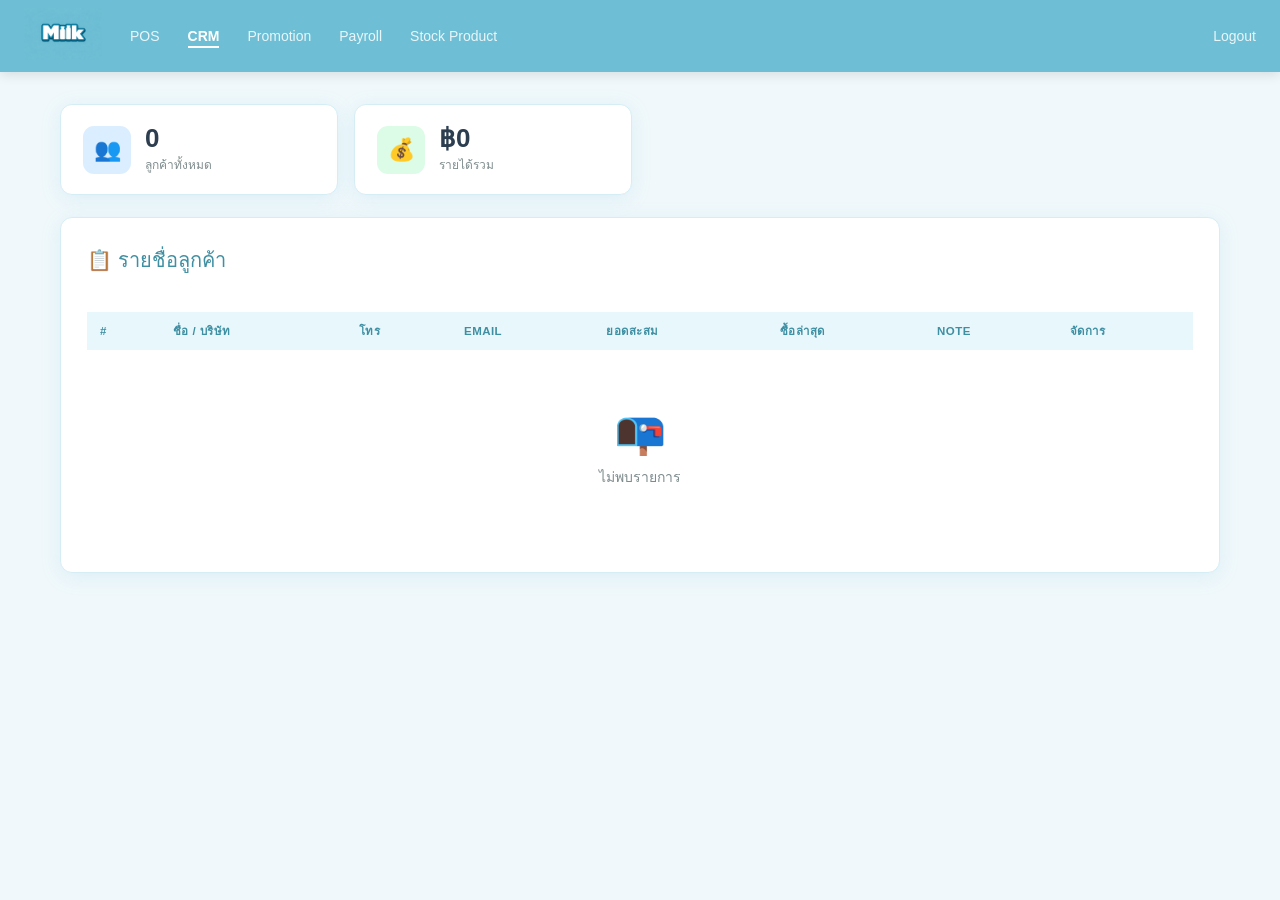
<file: CRM/index.html>
<!DOCTYPE html>
<html lang="en">
<head>
  <meta charset="UTF-8">
  <meta name="viewport" content="width=device-width, initial-scale=1.0">
  <title>CRM</title>
  <link rel="stylesheet" href="../CRM/index.css">
</head>
<body>

  <div class="header">
    <a href="/milkProject/milk/main.html" style="text-decoration:none">
      <img src="/images/milk.png" alt="" onerror="this.style.display='none'"></a>
    <a href="../pos/index.html" class="nav-link">POS</a>
    <a href="../CRM/index.html" class="nav-link active">CRM</a>
    <a href="../promotion/main.html" class="nav-link">Promotion</a>
    <a href="../payroll/index.html" class="nav-link">Payroll</a>
    <a href="../dashboard/index.html" class="nav-link">Stock Product</a>
    <a href="../main/main.html" class="nav-link nav-logout">Logout</a>
  </div>

  <div class="main">

    <!-- STATS -->
    <div class="stats-row">
      <div class="stat-card">
        <div class="stat-icon ic-blue">👥</div>
        <div>
          <div class="stat-val" id="st-all">0</div>
          <div class="stat-lbl">ลูกค้าทั้งหมด</div>
        </div>
      </div>
      <div class="stat-card">
        <div class="stat-icon ic-green">💰</div>
        <div>
          <div class="stat-val" id="st-revenue">฿0</div>
          <div class="stat-lbl">รายได้รวม</div>
        </div>
      </div>
    </div>

    <!-- CUSTOMER LIST -->
    <div class="card">
      <div class="card-header">
        <div class="card-title">📋 รายชื่อลูกค้า</div>
      </div>
      <div class="table-wrap">
        <table>
          <thead>
            <tr>
              <th>#</th>
              <th>ชื่อ / บริษัท</th>
              <th>โทร</th>
              <th>Email</th>
              <th>ยอดสะสม</th>
              <th>ซื้อล่าสุด</th>
              <th>Note</th>
              <th>จัดการ</th>
            </tr>
          </thead>
          <tbody id="custBody"></tbody>
        </table>
      </div>
    </div>

  </div>

  <!-- NOTE MODAL -->
  <div class="overlay" id="noteModal">
    <div class="modal modal-sm">
      <div class="modal-header">
        <div class="modal-title">📝 บันทึกติดตาม — <span id="note-custName"></span></div>
        <button class="modal-close" onclick="closeModal('noteModal')">✕</button>
      </div>
      <div class="field">
        <label>บันทึกใหม่</label>
        <textarea id="note-input" placeholder="เช่น โทรแจ้งโปรโมชัน, รับออร์เดอร์ใหม่..."></textarea>
      </div>
      <div class="btn-row">
        <button class="btn btn-primary btn-sm" onclick="saveNote()">➕ เพิ่มบันทึก</button>
      </div>
      <div class="note-list" id="note-list"></div>
    </div>
  </div>

  <!-- EDIT MODAL -->
  <div class="overlay" id="editModal">
    <div class="modal modal-sm">
      <div class="modal-header">
        <div class="modal-title">✏️ แก้ไขข้อมูลลูกค้า</div>
        <button class="modal-close" onclick="closeModal('editModal')">✕</button>
      </div>
      <div class="field">
        <label>ชื่อ / บริษัท</label>
        <input id="edit-name" type="text" placeholder="ชื่อลูกค้า">
      </div>
      <div class="field">
        <label>เบอร์โทร</label>
        <input id="edit-phone" type="text" placeholder="0XX-XXX-XXXX">
      </div>
      <div class="field">
        <label>Email</label>
        <input id="edit-email" type="email" placeholder="example@email.com">
      </div>
      <div class="field">
        <label>ที่อยู่</label>
        <textarea id="edit-address" placeholder="ที่อยู่ลูกค้า"></textarea>
      </div>
      <div class="btn-row">
        <button class="btn btn-primary btn-sm" onclick="saveEdit()">💾 บันทึก</button>
        <button class="btn btn-sm" onclick="closeModal('editModal')">ยกเลิก</button>
      </div>
    </div>
  </div>

  <!-- CONFIRM DELETE MODAL -->
  <div class="overlay" id="deleteModal">
    <div class="modal modal-sm" style="max-width:380px">
      <div class="modal-header">
        <div class="modal-title">🗑️ ยืนยันการลบ</div>
        <button class="modal-close" onclick="closeModal('deleteModal')">✕</button>
      </div>
      <p style="padding:8px 0 20px;color:var(--text-muted);font-size:14px">
        คุณต้องการลบ <strong id="delete-custName"></strong> ออกจากระบบ?<br>ข้อมูลจะหายถาวร
      </p>
      <div class="btn-row">
        <button class="btn btn-danger btn-sm" onclick="confirmDelete()">🗑️ ลบเลย</button>
        <button class="btn btn-sm" onclick="closeModal('deleteModal')">ยกเลิก</button>
      </div>
    </div>
  </div>

  <div id="toast"></div>
  <script src="index.js"></script>
</body>
</html>
</file>
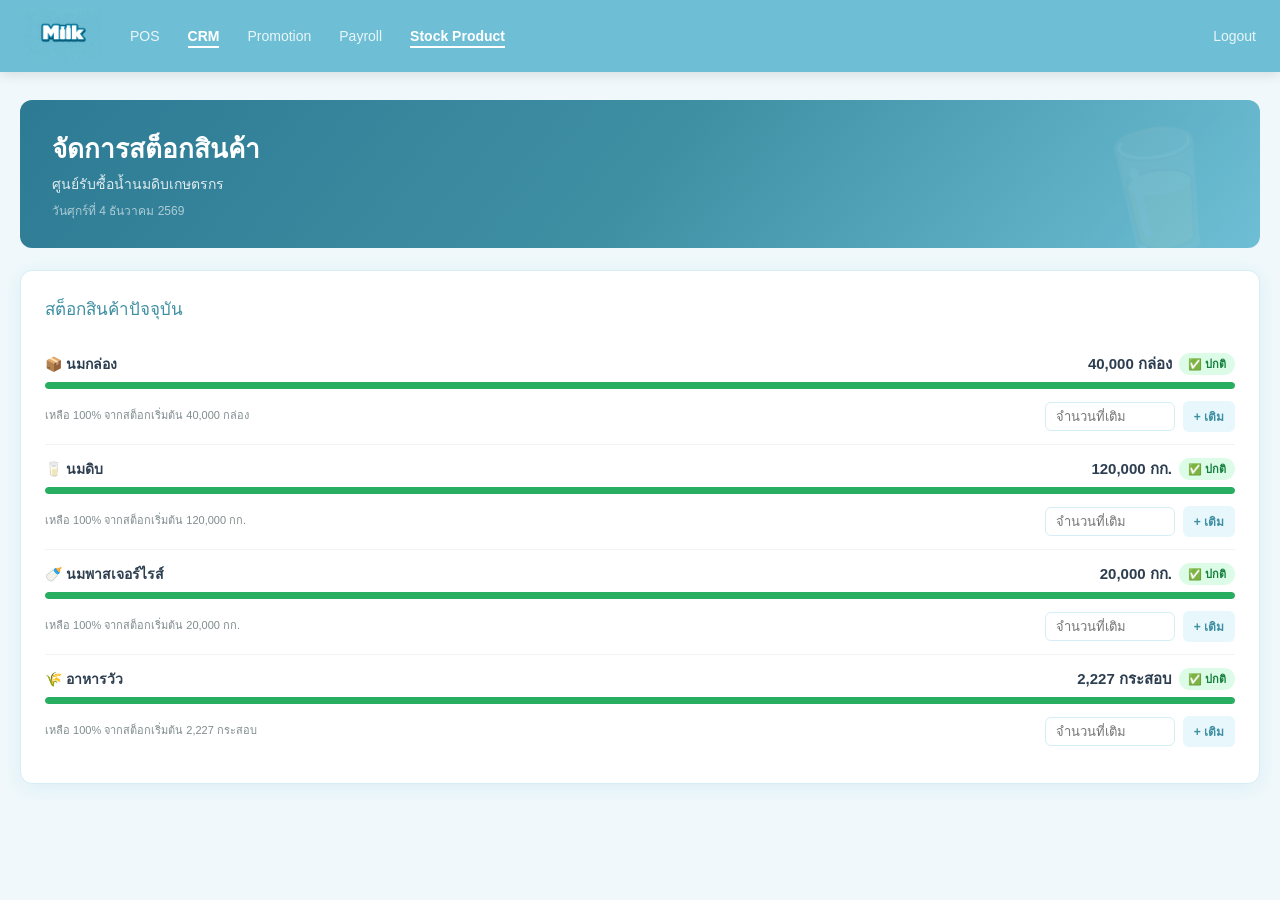
<file: dashboard/index.html>
<!DOCTYPE html>
<html lang="th">

<head>
  <meta charset="UTF-8">
  <meta name="viewport" content="width=device-width,initial-scale=1.0">
  <title>Dashboard — ศูนย์รับซื้อน้ำนมดิบ</title>
  <link rel="stylesheet" href="../dashboard/index.css">
</head>

<body>

  <div class="header">
    <a href="/milkProject/milk/main.html" style="text-decoration:none">
      <img src="/images/milk.png" alt="" onerror="this.style.display='none'"></a>
    <a href="../pos/index.html" class="nav-link">POS</a>
    <a href="../CRM/index.html" class="nav-link active">CRM</a>
    <a href="../promotion/main.html" class="nav-link">Promotion</a>
    <a href="../payroll/index.html" class="nav-link">Payroll</a>
    <a href="../dashboard/index.html" class="nav-link active">Stock Product</a>
    <a href="../main/main.html" class="nav-link nav-logout">Logout</a>
  </div>

  <div class="main">

    <div class="hero">
      <div>
        <h1>จัดการสต็อกสินค้า</h1>
        <p>ศูนย์รับซื้อน้ำนมดิบเกษตรกร</p>
        <div class="hero-date" id="heroDate"></div>
      </div>
    </div>

    <div class="card">
      <div class="card-title">สต็อกสินค้าปัจจุบัน</div>
      <div id="stockList"></div>
    </div>

  </div>

  <div id="toast"></div>
  <script src="index.js"></script>
</body>

</html>
</file>
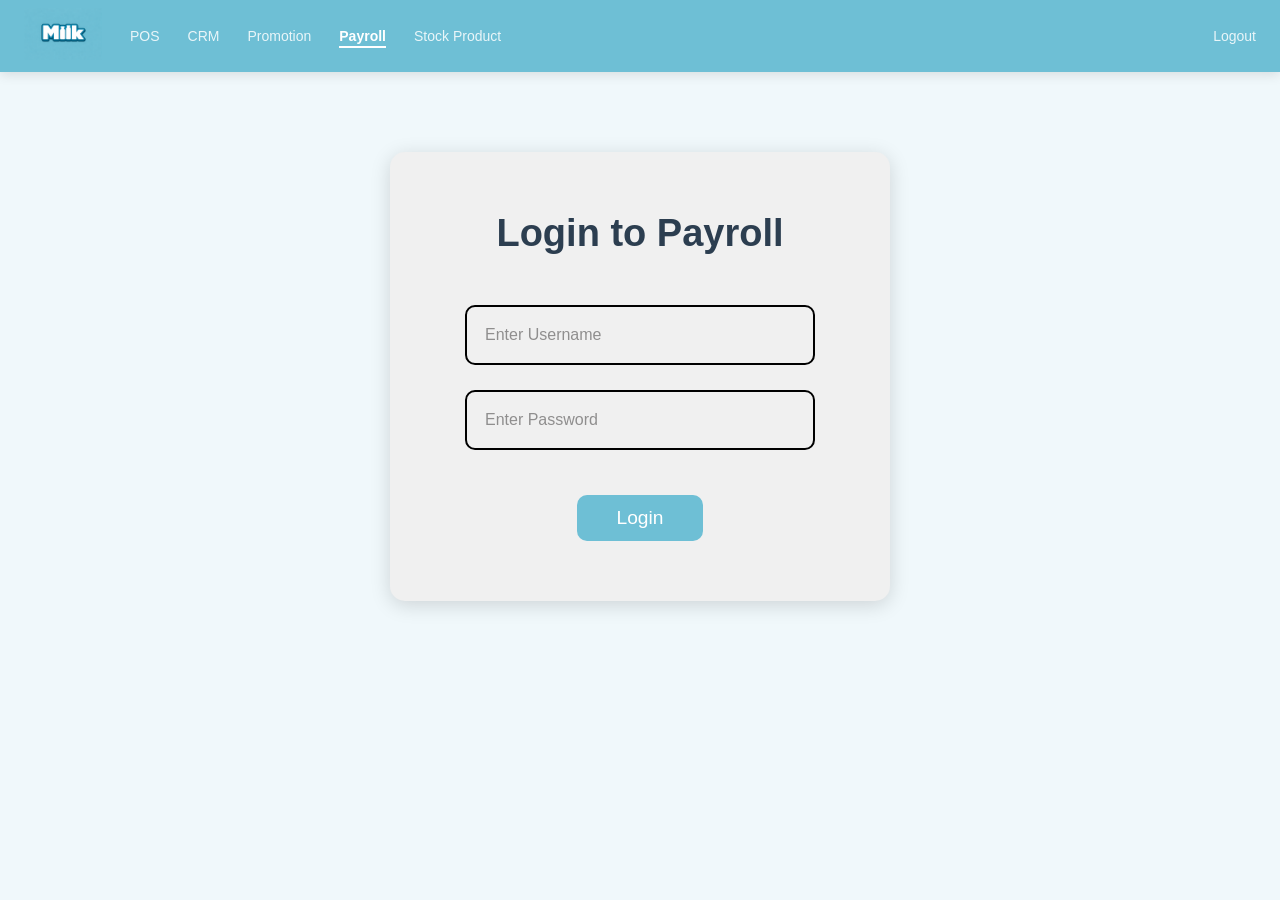
<file: payroll/index.html>
<!DOCTYPE html>
<html lang="en">

<head>
    <meta charset="UTF-8">
    <meta name="viewport" content="width=device-width, initial-scale=1.0">
    <title>Document</title>
    <link rel="stylesheet" href="../payroll/index.css">
</head>

<body>
    <div class="header">
        <a href="/milkProject/milk/main.html" style="text-decoration:none">
            <img src="/images/milk.png" alt="" onerror="this.style.display='none'"></a>
        <a href="../pos/index.html" class="nav-link">POS</a>
        <a href="../CRM/index.html" class="nav-link ">CRM</a>
        <a href="../promotion/main.html" class="nav-link">Promotion</a>
        <a href="../payroll/index.html" class="nav-link active">Payroll</a>
        <a href="../dashboard/index.html" class="nav-link">Stock Product</a>
        <a href="../main/main.html" class="nav-link nav-logout">Logout</a>
    </div>
    <div>
        <div class="content">
            <h3 class="payrollLog">Login to Payroll</h3>
            <div class="body">
                <div class="container">
                    <div class="enter">
                        <input id="inputUser" type="text" required>
                        <div class="labelline">Enter Username</div>
                    </div>
                </div>
                <div class="container1">
                    <div class="enter1">
                        <input id="inputPass" type="password" required>
                        <div class="labelline1">Enter Password</div>
                    </div>
                </div>
                <button id="login">Login</button>
            </div>
        </div>
    </div>


    <script src="index.js"></script>
</body>

</html>
</file>
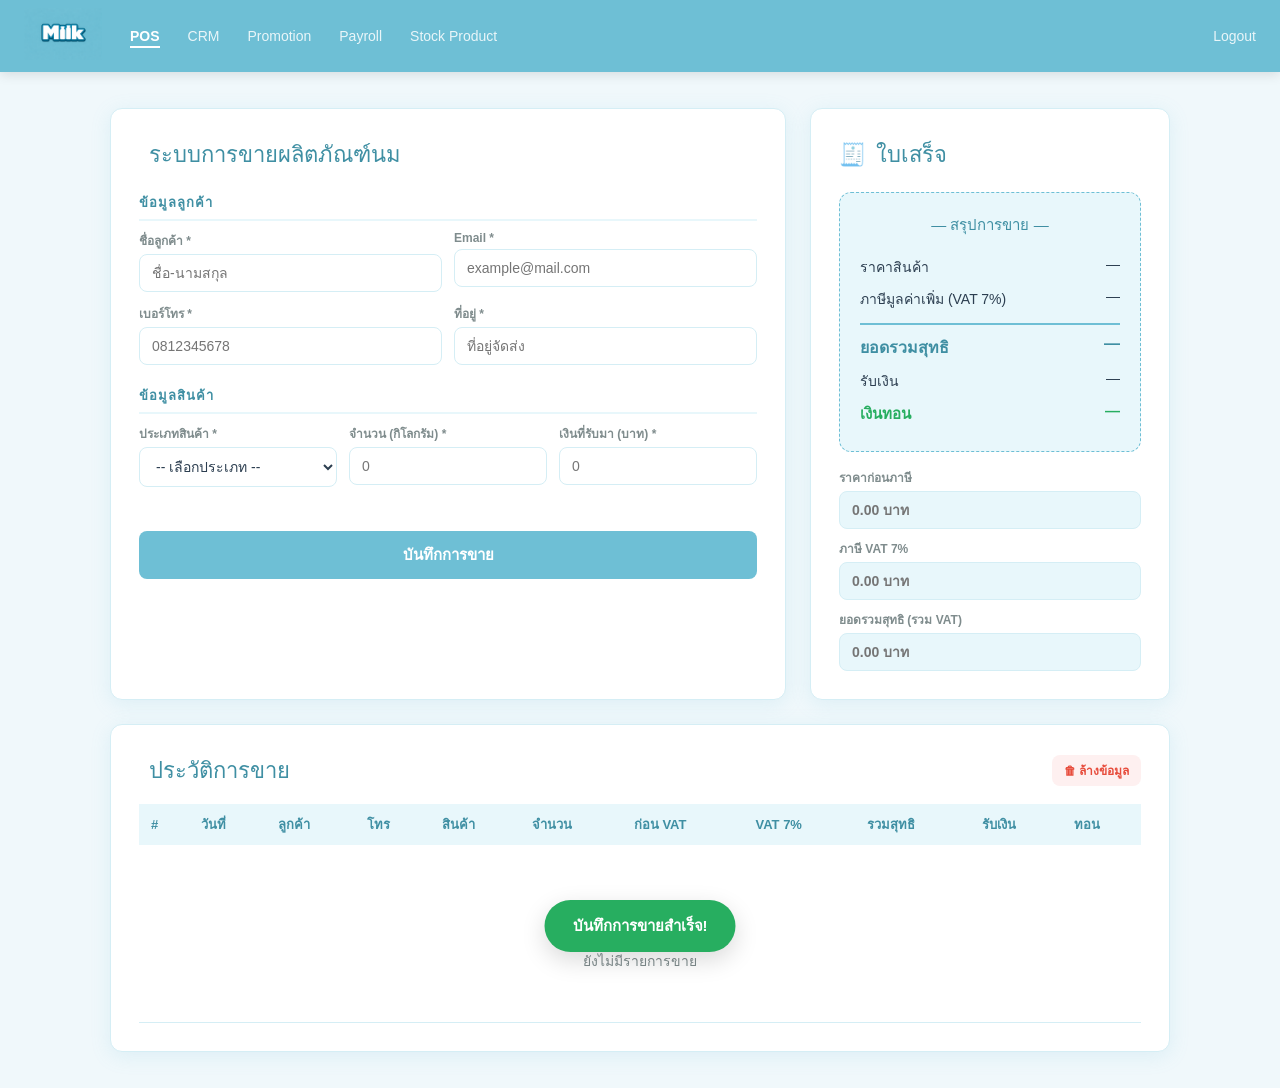
<file: pos/index.html>
<!DOCTYPE html>
<html lang="en">

<head>
    <meta charset="UTF-8">
    <meta name="viewport" content="width=device-width, initial-scale=1.0">
    <title>Document</title>
    <link rel="stylesheet" href="../pos/pos.css">
</head>

<body>

    <div class="header">
        <a href="/milkProject/milk/main.html" style="text-decoration:none">
            <img src="/images/milk.png" alt="" onerror="this.style.display='none'"></a>
        <a href="../pos/index.html" class="nav-link active">POS</a>
        <a href="../CRM/index.html" class="nav-link ">CRM</a>
        <a href="../promotion/main.html" class="nav-link">Promotion</a>
        <a href="../payroll/index.html" class="nav-link ">Payroll</a>
        <a href="../dashboard/index.html" class="nav-link">Stock Product</a>
        <a href="../main/main.html" class="nav-link nav-logout">Logout</a>
    </div>

    <!-- MAIN -->
    <div class="main">

        <!-- FORM CARD -->
        <div class="card">
            <div class="card-title"><span></span> ระบบการขายผลิตภัณฑ์นม</div>

            <div class="section-label">ข้อมูลลูกค้า</div>
            <div class="form-grid">
                <div class="field">
                    <label>ชื่อลูกค้า *</label>
                    <input type="text" id="customerName" placeholder="ชื่อ-นามสกุล">
                </div>
                <div class="field">
                    <label>Email *</label>
                    <input type="email" id="email" placeholder="example@mail.com">
                </div>
                <div class="field">
                    <label>เบอร์โทร *</label>
                    <input type="text" id="phone" placeholder="0812345678">
                </div>
                <div class="field">
                    <label>ที่อยู่ *</label>
                    <input type="text" id="address" placeholder="ที่อยู่จัดส่ง">
                </div>
            </div>

            <div class="section-label">ข้อมูลสินค้า</div>
            <div class="form-grid three">
                <div class="field">
                    <label>ประเภทสินค้า *</label>
                    <select id="product" onchange="updateUnit()">
                        <option value="">-- เลือกประเภท --</option>
                        <option value="25">นมดิบ (25 บาท/กก.)</option>
                        <option value="45">นมพาสเจอร์ไรส์ (45 บาท/กก.)</option>
                        <option value="15">นมกล่อง (15 บาท/กล่อง)</option>
                        <option value="350">อาหารวัว (350 บาท/กระสอบ)</option>
                    </select>
                    <div id="stock-hint" style="margin-top:6px;font-size:13px;min-height:18px"></div>
                </div>
                <div class="field">
                    <label id="qty-label">จำนวน (กิโลกรัม) *</label>
                    <input type="number" id="kg" placeholder="0" min="0.1" step="0.1">
                </div>
                <div class="field">
                    <label>เงินที่รับมา (บาท) *</label>
                    <input type="number" id="money" placeholder="0">
                </div>
            </div>

            <button class="btn btn-primary" onclick="checkout()">บันทึกการขาย</button>
        </div>

        <!-- RECEIPT PANEL -->
        <div class="card">
            <div class="card-title"><span>🧾</span> ใบเสร็จ</div>

            <div class="receipt" id="receiptBox">
                <div class="receipt-title">— สรุปการขาย —</div>
                <div class="receipt-row"><span>ราคาสินค้า</span><span id="r-subtotal">—</span></div>
                <div class="receipt-row"><span>ภาษีมูลค่าเพิ่ม (VAT 7%)</span><span id="r-vat">—</span></div>
                <div class="receipt-row total"><span>ยอดรวมสุทธิ</span><span id="r-total">—</span></div>
                <div class="receipt-row"><span>รับเงิน</span><span id="r-money">—</span></div>
                <div class="receipt-row change"><span>เงินทอน</span><span id="r-change">—</span></div>
            </div>

            <div style="margin-top:16px">
                <div class="field">
                    <label>ราคาก่อนภาษี</label>
                    <input type="text" id="subtotalPrice" class="readonly" readonly placeholder="0.00 บาท">
                </div>
                <div class="field" style="margin-top:10px">
                    <label>ภาษี VAT 7%</label>
                    <input type="text" id="vatPrice" class="readonly" readonly placeholder="0.00 บาท">
                </div>
                <div class="field" style="margin-top:10px">
                    <label>ยอดรวมสุทธิ (รวม VAT)</label>
                    <input type="text" id="totalPrice" class="readonly" readonly placeholder="0.00 บาท">
                </div>
            </div>
        </div>

        <!-- HISTORY -->
        <div class="card history-card">
            <div class="history-header">
                <div class="card-title" style="margin-bottom:0"><span></span> ประวัติการขาย</div>
                <button class="btn btn-danger" onclick="clearHistory()">🗑 ล้างข้อมูล</button>
            </div>
            <div class="table-wrap">
                <table id="historyTable">
                    <thead>
                        <tr>
                            <th>#</th>
                            <th>วันที่</th>
                            <th>ลูกค้า</th>
                            <th>โทร</th>
                            <th>สินค้า</th>
                            <th>จำนวน</th>
                            <th>ก่อน VAT</th>
                            <th>VAT 7%</th>
                            <th>รวมสุทธิ</th>
                            <th>รับเงิน</th>
                            <th>ทอน</th>
                        </tr>
                    </thead>
                    <tbody id="historyBody">
                        <tr>
                            <td colspan="11">
                                <div class="empty-state">
                                    <div class="icon">📭</div>ยังไม่มีรายการขาย
                                </div>
                            </td>
                        </tr>
                    </tbody>
                </table>
            </div>
        </div>

    </div>

    <div id="toast">บันทึกการขายสำเร็จ!</div>
    <script src="pos.js"></script>
</body>

</html>
</file>
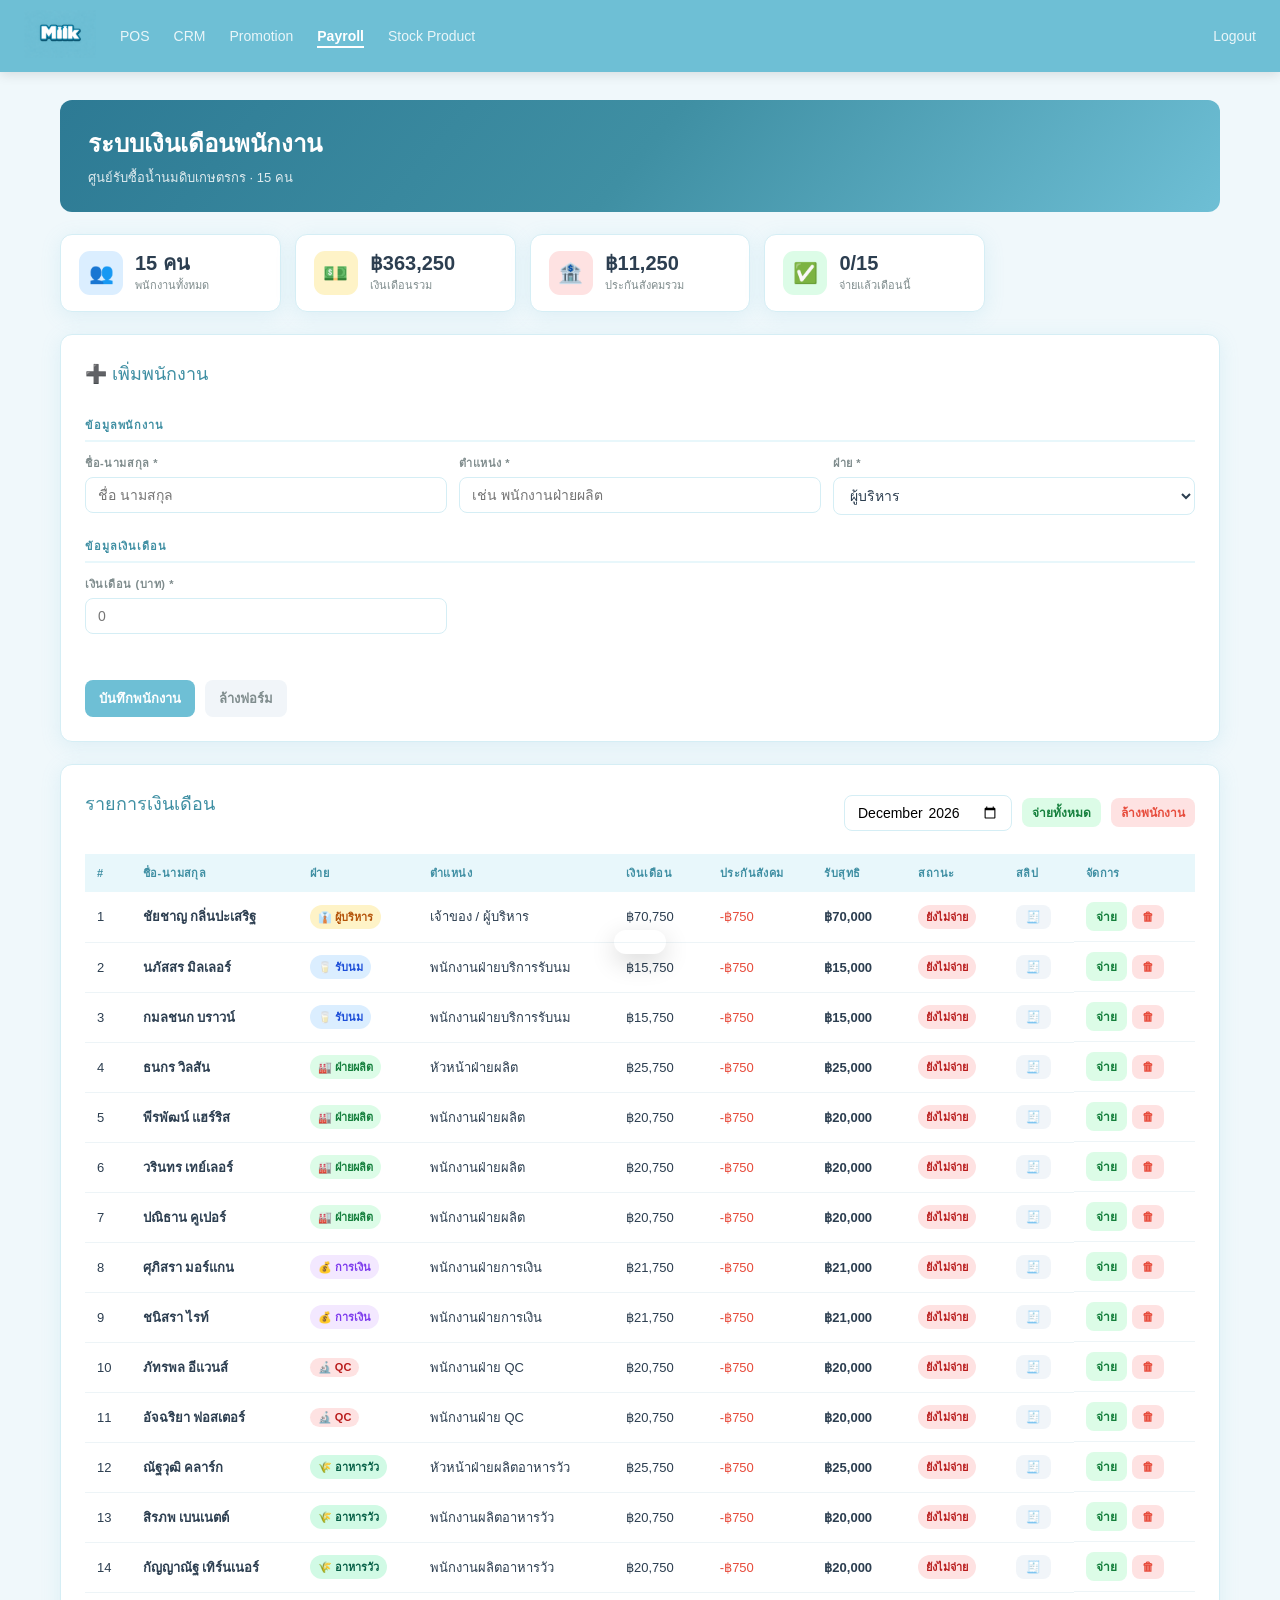
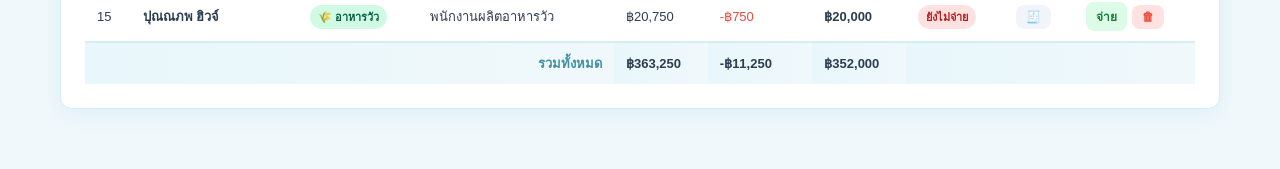
<file: payroll/payroll/payroll.html>
<!DOCTYPE html>
<html lang="en">

<head>
    <meta charset="UTF-8">
    <meta name="viewport" content="width=device-width, initial-scale=1.0">
    <title>Document</title>
    <link rel="stylesheet" href="../payroll/payroll.css">
</head>

<body>
      
<div class="header">
        <a href="/milkProject/milk/main.html" style="text-decoration:none">
            <img src="/images/milk.png" alt="" onerror="this.style.display='none'"></a>
        <a href="/pos/index.html" class="nav-link">POS</a>
        <a href="/CRM/index.html" class="nav-link ">CRM</a>
        <a href="/promotion/main.html" class="nav-link">Promotion</a>
        <a href="/payroll/index.html" class="nav-link active">Payroll</a>
        <a href="/dashboard/index.html" class="nav-link">Stock Product</a>
        <a href="/main/main.html" class="nav-link nav-logout">Logout</a>
    </div>

<div class="main">

  <div class="hero">
    <div>
      <h1>ระบบเงินเดือนพนักงาน</h1>
      <p>ศูนย์รับซื้อน้ำนมดิบเกษตรกร · 15 คน</p>
    </div>
  </div>

  <div class="stats-row">
    <div class="stat-card"><div class="stat-icon ic-blue">👥</div>
      <div><div class="stat-val" id="st-emp">0</div><div class="stat-lbl">พนักงานทั้งหมด</div></div></div>
    <div class="stat-card"><div class="stat-icon ic-yellow">💵</div>
      <div><div class="stat-val" id="st-total">฿0</div><div class="stat-lbl">เงินเดือนรวม</div></div></div>
    <div class="stat-card"><div class="stat-icon ic-red">🏦</div>
      <div><div class="stat-val" id="st-ssf">฿0</div><div class="stat-lbl">ประกันสังคมรวม</div></div></div>
    <div class="stat-card"><div class="stat-icon ic-green">✅</div>
      <div><div class="stat-val" id="st-paid">0/0</div><div class="stat-lbl">จ่ายแล้วเดือนนี้</div></div></div>
  </div>

  <!-- ADD FORM -->
  <div class="card">
    <div class="card-title">➕ เพิ่มพนักงาน</div>
    <div class="form-grid g3">
      <div class="section-divider">ข้อมูลพนักงาน</div>
      <div class="field"><label>ชื่อ-นามสกุล *</label><input id="f-name" placeholder="ชื่อ นามสกุล"></div>
      <div class="field"><label>ตำแหน่ง *</label><input id="f-pos" placeholder="เช่น พนักงานฝ่ายผลิต"></div>
      <div class="field"><label>ฝ่าย *</label>
        <select id="f-dept">
          <option value="mgmt">ผู้บริหาร</option>
          <option value="milk">ฝ่ายบริการรับนม</option>
          <option value="prod">ฝ่ายผลิต</option>
          <option value="acc">ฝ่ายบัญชี</option>
          <option value="qc">ฝ่าย QC</option>
          <option value="feed">ฝ่ายผลิตอาหารวัว</option>
        </select></div>
      <div class="section-divider">ข้อมูลเงินเดือน</div>
      <div class="field"><label>เงินเดือน (บาท) *</label><input type="number" id="f-salary" placeholder="0" min="0" oninput="calcNetPreview()"></div>
      <div id="net-preview" class="gall" style="font-size:13px;min-height:18px;padding:4px 0"></div>
    </div>
    <div class="btn-row">
      <button class="btn btn-primary" onclick="addEmployee()">บันทึกพนักงาน</button>
      <button class="btn btn-ghost" onclick="clearForm()">ล้างฟอร์ม</button>
    </div>
  </div>

  <!-- TABLE -->
  <div class="card">
    <div class="card-header">
      <div class="card-title">รายการเงินเดือน</div>
      <div class="month-bar">
        <input type="month" id="monthPicker" onchange="renderTable()">
        <button class="btn btn-success btn-sm" onclick="payAll()">จ่ายทั้งหมด</button>
        <button class="btn btn-danger btn-sm" onclick="clearAll()">ล้างพนักงาน</button>
      </div>
    </div>
    <div class="table-wrap">
      <table>
        <thead><tr>
          <th>#</th><th>ชื่อ-นามสกุล</th><th>ฝ่าย</th><th>ตำแหน่ง</th>
          <th>เงินเดือน</th>
          <th>ประกันสังคม</th>
          <th>รับสุทธิ</th><th>สถานะ</th><th>สลิป</th><th>จัดการ</th>
        </tr></thead>
        <tbody id="payBody"></tbody>
        <tfoot><tr>
          <td colspan="4" style="text-align:right;color:var(--primary-dark)">รวมทั้งหมด</td>
          <td id="f-salary-sum">—</td>
          <td id="f-ssf-sum">—</td>
          <td id="f-net-sum">—</td>
          <td colspan="3"></td>
        </tr></tfoot>
      </table>
    </div>
  </div>

</div>

<!-- SLIP MODAL -->
<div class="overlay" id="slipModal">
  <div class="modal">
    <div class="modal-header">
      <div class="modal-title">สลิปเงินเดือน</div>
      <button class="modal-close" onclick="closeModal()">✕</button>
    </div>
    <div id="slipContent"></div>
    <div class="btn-row">
      <button class="btn btn-primary" onclick="printSlip()">🖨️ พิมพ์สลิป</button>
      <button class="btn btn-ghost" onclick="closeModal()">ปิด</button>
    </div>
  </div>
</div>

<div id="toast"></div>

    <script src="payroll.js"></script>
</body>

</html>
</file>
<file: CRM/index.css>
:root {
  --primary: #6ebfd5;
  --primary-dark: #3f8fa3;
  --accent: #e8f7fb;
  --text: #2c3e50;
  --text-muted: #7f8c8d;
  --success: #27ae60;
  --warning: #f39c12;
  --danger: #e74c3c;
  --bg: #f0f8fb;
  --card: #ffffff;
  --border: #d5eef5;
  --shadow: 0 4px 20px rgba(110,191,213,0.15);
  --radius: 12px;
  --transition: 0.25s ease;
}

* { box-sizing: border-box; margin: 0; padding: 0; }
body { font-family: 'Sarabun', sans-serif; background: var(--bg); color: var(--text); min-height: 100vh; }

/* HEADER */
.header {
  position: sticky; top: 0; z-index: 100;
  background: var(--primary); height: 72px;
  display: flex; align-items: center; gap: 28px; padding: 0 24px;
  box-shadow: 0 2px 12px rgba(0,0,0,0.12);
}
.header img { height: 52px; }
.nav-link {
  font-size: 14px; color: rgba(255,255,255,0.85);
  text-decoration: none; position: relative; transition: color var(--transition);
}
.nav-link:hover, .nav-link.active { color: #fff; }
.nav-link::after {
  content:''; position:absolute; bottom:-4px; left:0;
  width:0; height:2px; background:#fff; transition:width var(--transition);
}
.nav-link:hover::after, .nav-link.active::after { width: 100%; }
.nav-link.active { font-weight: 700; }
.nav-logout { margin-left: auto; }

/* MAIN */
.main { max-width: 1200px; margin: 32px auto; padding: 0 20px; display: flex; flex-direction: column; gap: 22px; }

/* STATS */
.stats-row { display: grid; grid-template-columns: repeat(4,1fr); gap: 16px; }
.stat-card {
  background: var(--card); border-radius: var(--radius); padding: 20px 22px;
  border: 1px solid var(--border); box-shadow: var(--shadow);
  display: flex; align-items: center; gap: 14px;
  transition: transform var(--transition), box-shadow var(--transition);
}
.stat-card:hover { transform: translateY(-2px); box-shadow: 0 8px 24px rgba(110,191,213,0.22); }
.stat-icon { width: 48px; height: 48px; border-radius: 11px; display: flex; align-items: center; justify-content: center; font-size: 22px; flex-shrink: 0; }
.ic-blue   { background: #dbeeff; }
.ic-yellow { background: #fef3c7; }
.ic-green  { background: #dcfce7; }
.ic-red    { background: #fee2e2; }
.stat-val  { font-family: 'Kanit', sans-serif; font-size: 26px; font-weight: 700; line-height: 1; }
.stat-lbl  { font-size: 12px; color: var(--text-muted); margin-top: 4px; }

/* CARD */
.card {
  background: var(--card); border-radius: var(--radius);
  padding: 26px; box-shadow: var(--shadow); border: 1px solid var(--border);
}
.card-title {
  font-family: 'Kanit', sans-serif; font-size: 20px; color: var(--primary-dark);
  margin-bottom: 18px; display: flex; align-items: center; gap: 8px;
}
.card-header { display: flex; align-items: center; justify-content: space-between; margin-bottom: 18px; flex-wrap: wrap; gap: 10px; }

/* TOOLBAR */
.toolbar { display: flex; gap: 10px; align-items: center; flex-wrap: wrap; margin-bottom: 14px; }
.search-wrap { position: relative; flex: 1; min-width: 200px; }
.search-wrap .si { position: absolute; left: 11px; top: 50%; transform: translateY(-50%); font-size: 15px; pointer-events: none; }
.search-wrap input { padding-left: 34px; }
.filter-select {
  padding: 10px 12px; border: 1.5px solid var(--border); border-radius: 8px;
  font-size: 13px; font-family: 'Sarabun', sans-serif;
  background: #fff; cursor: pointer; outline: none; min-width: 140px;
  transition: border-color var(--transition);
}
.filter-select:focus { border-color: var(--primary); }

/* FORM GRID */
.form-grid { display: grid; gap: 12px; }
.g2  { grid-template-columns: 1fr 1fr; }
.g3  { grid-template-columns: 1fr 1fr 1fr; }
.gcol2 { grid-column: span 2; }
.gall  { grid-column: 1 / -1; }

.field { display: flex; flex-direction: column; gap: 5px; }
.field label { font-size: 11px; font-weight: 700; color: var(--text-muted); text-transform: uppercase; letter-spacing: 0.05em; }
.field input, .field select, .field textarea {
  width: 100%; padding: 10px 12px;
  border: 1.5px solid var(--border); border-radius: 8px;
  font-size: 14px; font-family: 'Sarabun', sans-serif;
  color: var(--text); background: #fff; outline: none;
  transition: border-color var(--transition), box-shadow var(--transition);
}
.field input:focus, .field select:focus, .field textarea:focus {
  border-color: var(--primary); box-shadow: 0 0 0 3px rgba(110,191,213,0.2);
}
.field textarea { resize: vertical; min-height: 76px; }
.section-divider {
  font-size: 11px; font-weight: 800; color: var(--primary-dark);
  text-transform: uppercase; letter-spacing: 0.08em;
  padding: 12px 0 7px; border-bottom: 2px solid var(--accent);
  margin-bottom: 2px; grid-column: 1 / -1;
}

/* BUTTONS */
.btn {
  display: inline-flex; align-items: center; justify-content: center; gap: 6px;
  padding: 10px 18px; border: none; border-radius: 8px;
  font-size: 14px; font-family: 'Sarabun', sans-serif; font-weight: 700;
  cursor: pointer; transition: all var(--transition); white-space: nowrap;
}
.btn-primary { background: var(--primary); color: #fff; }
.btn-primary:hover { background: var(--primary-dark); transform: translateY(-1px); box-shadow: 0 4px 12px rgba(63,143,163,0.3); }
.btn-warning { background: #fef3c7; color: #b45309; }
.btn-warning:hover { background: var(--warning); color: #fff; }
.btn-danger  { background: #fee2e2; color: var(--danger); }
.btn-danger:hover  { background: var(--danger); color: #fff; }
.btn-ghost   { background: #f1f5f9; color: var(--text-muted); }
.btn-ghost:hover   { background: #e2e8f0; color: var(--text); }
.btn-blue    { background: #eaf3ff; color: #1d4ed8; }
.btn-blue:hover    { background: #1d4ed8; color: #fff; }
.btn-sm { padding: 6px 12px; font-size: 12px; }
.btn-row { display: flex; gap: 10px; flex-wrap: wrap; margin-top: 16px; }

/* TABLE */
.table-wrap { overflow-x: auto; }
table { width: 100%; border-collapse: collapse; font-size: 13.5px; }
thead tr { background: var(--accent); }
th { padding: 10px 13px; text-align: left; font-weight: 700; color: var(--primary-dark); white-space: nowrap; font-size: 11.5px; text-transform: uppercase; letter-spacing: 0.04em; }
td { padding: 10px 13px; border-bottom: 1px solid #edf4f7; vertical-align: middle; }
tr:last-child td { border-bottom: none; }
tbody tr:hover td { background: #f7fbfd; }
.td-actions { display: flex; gap: 6px; }

/* BADGE */
.badge { display: inline-flex; align-items: center; padding: 3px 9px; border-radius: 20px; font-size: 11.5px; font-weight: 700; }
.badge-vip     { background: #fef3c7; color: #b45309; }
.badge-regular { background: #dcfce7; color: #15803d; }
.badge-new     { background: #dbeeff; color: #1d4ed8; }
.badge-risk    { background: #fee2e2; color: #b91c1c; }

/* MODAL */
.overlay {
  display: none; position: fixed; inset: 0;
  background: rgba(0,0,0,0.42); z-index: 900;
  align-items: center; justify-content: center; padding: 20px;
}
.overlay.open { display: flex; }
.modal {
  background: #fff; border-radius: 16px;
  width: 580px; max-width: 100%; max-height: 90vh; overflow-y: auto;
  padding: 30px; box-shadow: 0 20px 56px rgba(0,0,0,0.2);
  animation: pop .24s cubic-bezier(.34,1.56,.64,1);
}
.modal-sm { width: 430px; }
@keyframes pop { from { transform: scale(.9); opacity: 0; } to { transform: scale(1); opacity: 1; } }
.modal-header { display: flex; justify-content: space-between; align-items: center; margin-bottom: 20px; }
.modal-title  { font-family: 'Kanit', sans-serif; font-size: 17px; color: var(--primary-dark); }
.modal-close  { background: none; border: none; font-size: 22px; cursor: pointer; color: var(--text-muted); transition: color var(--transition); line-height: 1; }
.modal-close:hover { color: var(--danger); }

/* NOTES */
.note-list { display: flex; flex-direction: column; gap: 7px; max-height: 220px; overflow-y: auto; margin-top: 12px; }
.note-item { background: var(--accent); border-radius: 8px; padding: 9px 13px; font-size: 13px; border-left: 3px solid var(--primary); }
.note-date { font-size: 11px; color: var(--text-muted); margin-bottom: 3px; }

/* EMPTY */
.empty-state { text-align: center; padding: 48px 20px; color: var(--text-muted); }
.empty-state .ei { font-size: 42px; margin-bottom: 9px; }
.empty-state p { font-size: 14px; }

/* TOAST */
#toast {
  position: fixed; bottom: 26px; left: 50%;
  transform: translateX(-50%) translateY(80px);
  padding: 12px 26px; border-radius: 50px;
  font-size: 14px; font-weight: 700; color: #fff;
  box-shadow: 0 8px 26px rgba(0,0,0,0.16);
  transition: transform .33s cubic-bezier(.34,1.56,.64,1);
  z-index: 9999; pointer-events: none; white-space: nowrap;
}
#toast.show { transform: translateX(-50%) translateY(0); }
#toast.ok  { background: var(--success); }
#toast.err { background: var(--danger); }
#toast.inf { background: var(--primary); }

@media (max-width: 900px) { .stats-row { grid-template-columns: repeat(2,1fr); } .g3 { grid-template-columns: 1fr 1fr; } }
@media (max-width: 600px) { .stats-row, .g2, .g3 { grid-template-columns: 1fr; } .gcol2, .gall { grid-column: span 1; } }
</file>
<file: dashboard/index.css>
:root {
  --primary: #6ebfd5;
  --primary-dark: #3f8fa3;
  --accent: #e8f7fb;
  --text: #2c3e50;
  --text-muted: #7f8c8d;
  --success: #27ae60;
  --warning: #f39c12;
  --danger: #e74c3c;
  --bg: #f0f8fb;
  --card: #ffffff;
  --border: #d5eef5;
  --shadow: 0 4px 20px rgba(110,191,213,0.15);
  --radius: 12px;
  --transition: 0.25s ease;
}
* { box-sizing: border-box; margin: 0; padding: 0; }
body { font-family: 'Sarabun', sans-serif; background: var(--bg); color: var(--text); min-height: 100vh; }

/* HEADER */
.header {
  position: sticky; top: 0; z-index: 100;
  background: var(--primary); height: 72px;
  display: flex; align-items: center; gap: 28px; padding: 0 24px;
  box-shadow: 0 2px 12px rgba(0,0,0,0.12);
}
.header img { height: 52px; }
.nav-link { font-size: 14px; color: rgba(255,255,255,0.85); text-decoration: none; position: relative; transition: color var(--transition); }
.nav-link:hover, .nav-link.active { color: #fff; }
.nav-link::after { content:''; position:absolute; bottom:-4px; left:0; width:0; height:2px; background:#fff; transition:width var(--transition); }
.nav-link:hover::after, .nav-link.active::after { width: 100%; }
.nav-link.active { font-weight: 700; }
.nav-logout { margin-left: auto; }

/* MAIN */
.main { max-width: 1300px; margin: 0 auto; padding: 28px 20px 60px; display: flex; flex-direction: column; gap: 22px; }

/* HERO */
.hero {
  background: linear-gradient(130deg, #2d7a94 0%, #3f8fa3 50%, #6ebfd5 100%);
  border-radius: var(--radius); padding: 28px 32px;
  color: #fff; display: flex; align-items: center; justify-content: space-between;
  position: relative; overflow: hidden;
}
.hero::before { content:'🥛'; position:absolute; right:24px; bottom:-16px; font-size:120px; opacity:.1; transform:rotate(-8deg); }
.hero h1 { font-family:'Kanit',sans-serif; font-size:26px; font-weight:700; }
.hero p { font-size:14px; opacity:.85; margin-top:4px; }
.hero-date { font-size:12px; opacity:.6; margin-top:6px; }

/* STATS */
.stats-row { display: grid; grid-template-columns: repeat(4,1fr); gap: 16px; }
.stat-card {
  background: var(--card); border-radius: var(--radius); padding: 20px 22px;
  border: 1px solid var(--border); box-shadow: var(--shadow);
  display: flex; align-items: center; gap: 14px;
  transition: transform var(--transition), box-shadow var(--transition);
}
.stat-card:hover { transform: translateY(-2px); box-shadow: 0 8px 24px rgba(110,191,213,0.22); }
.stat-icon { width: 50px; height: 50px; border-radius: 12px; display: flex; align-items: center; justify-content: center; font-size: 24px; flex-shrink: 0; }
.ic-teal   { background: #d0f0ea; }
.ic-blue   { background: #dbeeff; }
.ic-yellow { background: #fef3c7; }
.ic-green  { background: #dcfce7; }
.ic-red    { background: #fee2e2; }
.ic-purple { background: #f3e8ff; }
.stat-val  { font-family: 'Kanit', sans-serif; font-size: 24px; font-weight: 700; line-height: 1; }
.stat-lbl  { font-size: 12px; color: var(--text-muted); margin-top: 4px; }
.stat-sub  { font-size: 11px; color: var(--success); margin-top: 3px; font-weight: 700; }

/* CARD */
.card { background: var(--card); border-radius: var(--radius); padding: 24px; box-shadow: var(--shadow); border: 1px solid var(--border); }
.card-title { font-family: 'Kanit', sans-serif; font-size: 17px; color: var(--primary-dark); margin-bottom: 18px; display: flex; align-items: center; gap: 8px; }
.card-header { display: flex; align-items: center; justify-content: space-between; margin-bottom: 18px; flex-wrap: wrap; gap: 10px; }

/* GRID LAYOUTS */
.grid-2 { display: grid; grid-template-columns: 1fr 1fr; gap: 20px; }
.grid-3 { display: grid; grid-template-columns: 1fr 1fr 1fr; gap: 20px; }
.grid-chart { display: grid; grid-template-columns: 2fr 1fr; gap: 20px; }

/* CHART */
.chart-wrap { position: relative; height: 260px; }

/* STOCK */
.stock-item { padding: 12px 0; border-bottom: 1px solid #f0f4f7; }
.stock-item:last-child { border-bottom: none; }
.stock-top { display: flex; justify-content: space-between; align-items: center; margin-bottom: 6px; }
.stock-name { font-weight: 700; font-size: 14px; display: flex; align-items: center; gap: 6px; }
.stock-qty  { font-family: 'Kanit', sans-serif; font-weight: 700; font-size: 15px; }
.stock-bar-bg { background: #e5e7eb; border-radius: 4px; height: 7px; overflow: hidden; }
.stock-bar-fill { height: 100%; border-radius: 4px; transition: width .6s ease; }
.bar-ok   { background: var(--success); }
.bar-warn { background: var(--warning); }
.bar-low  { background: var(--danger); }
.stock-meta { font-size: 11px; color: var(--text-muted); margin-top: 3px; }

/* PROFIT ROW */
.profit-row { display: flex; justify-content: space-between; align-items: center; padding: 10px 0; border-bottom: 1px solid #f0f4f7; font-size: 14px; }
.profit-row:last-child { border-bottom: none; }
.profit-row.total { font-weight: 800; font-size: 16px; border-top: 2px solid var(--border); padding-top: 14px; margin-top: 4px; }
.profit-row.total .pval { color: var(--success); }
.profit-row.negative .pval { color: var(--danger); }
.plbl { color: var(--text-muted); }
.pval { font-family: 'Kanit', sans-serif; font-weight: 700; }

/* RECENT SALES */
.sale-row { display: flex; align-items: center; gap: 12px; padding: 10px 0; border-bottom: 1px solid #f0f4f7; }
.sale-row:last-child { border-bottom: none; }
.sale-icon { width: 36px; height: 36px; border-radius: 50%; background: var(--accent); display: flex; align-items: center; justify-content: center; font-size: 16px; flex-shrink: 0; }
.sale-info { flex: 1; min-width: 0; }
.sale-name { font-weight: 700; font-size: 13.5px; white-space: nowrap; overflow: hidden; text-overflow: ellipsis; }
.sale-meta { font-size: 11px; color: var(--text-muted); margin-top: 1px; }
.sale-amt  { font-family: 'Kanit', sans-serif; font-weight: 700; font-size: 14px; color: var(--primary-dark); white-space: nowrap; }

/* CUSTOMER SEGMENT */
.seg-row { display: flex; align-items: center; gap: 10px; padding: 9px 0; border-bottom: 1px solid #f0f4f7; }
.seg-row:last-child { border-bottom: none; }
.seg-dot { width: 10px; height: 10px; border-radius: 50%; flex-shrink: 0; }
.seg-lbl { flex: 1; font-size: 14px; }
.seg-cnt { font-family: 'Kanit', sans-serif; font-weight: 700; }
.seg-bar-wrap { width: 80px; background: #f0f4f7; border-radius: 4px; height: 6px; overflow: hidden; }
.seg-bar { height: 100%; border-radius: 4px; }

/* BADGE */
.badge { display: inline-flex; align-items: center; padding: 2px 9px; border-radius: 20px; font-size: 11px; font-weight: 700; }
.badge-ok   { background: #dcfce7; color: #15803d; }
.badge-warn { background: #fef3c7; color: #b45309; }
.badge-low  { background: #fee2e2; color: #b91c1c; }

/* PERIOD TABS */
.period-tabs { display: flex; gap: 4px; }
.ptab { padding: 5px 13px; border-radius: 20px; font-size: 12px; font-weight: 700; cursor: pointer; border: 1.5px solid var(--border); background: #fff; color: var(--text-muted); transition: all var(--transition); }
.ptab.on { background: var(--primary); color: #fff; border-color: var(--primary); }

/* EMPTY */
.empty { text-align: center; padding: 36px 20px; color: var(--text-muted); font-size: 13px; }
.empty .ei { font-size: 36px; margin-bottom: 8px; }

/* STOCK INPUT */
.stock-input-row { display: flex; align-items: center; gap: 8px; margin-top: 6px; }
.stock-input-row input { flex: 1; padding: 6px 10px; border: 1.5px solid var(--border); border-radius: 6px; font-size: 13px; font-family: 'Sarabun', sans-serif; outline: none; }
.stock-input-row input:focus { border-color: var(--primary); }
.stock-input-row button { padding: 6px 11px; border: none; border-radius: 6px; font-size: 12px; font-weight: 700; cursor: pointer; font-family: 'Sarabun', sans-serif; }
.btn-add { background: var(--accent); color: var(--primary-dark); }
.btn-add:hover { background: var(--primary); color: #fff; }

@media (max-width: 1024px) { .grid-chart { grid-template-columns: 1fr; } .grid-3 { grid-template-columns: 1fr 1fr; } }
@media (max-width: 768px)  { .stats-row { grid-template-columns: repeat(2,1fr); } .grid-2,.grid-3,.grid-chart { grid-template-columns: 1fr; } }
</file>
<file: payroll/index.css>
@import url('https://fonts.googleapis.com/css?family=Roboto:700');
        :root {
            --primary: #6ebfd5;
            --primary-dark: #3f8fa3;
            --accent: #e8f7fb;
            --text: #2c3e50;
            --text-muted: #7f8c8d;
            --success: #27ae60;
            --danger: #e74c3c;
            --bg: #f0f8fb;
            --card: #ffffff;
            --border: #d5eef5;
            --shadow: 0 4px 20px rgba(110,191,213,0.15);
            --radius: 12px;
            --transition: 0.25s ease;
        }

        * { box-sizing: border-box; margin: 0; padding: 0; }

        body {
            font-family: 'Sarabun', sans-serif;
            background: var(--bg);
            color: var(--text);
            min-height: 100vh;
        }

        /* ─── HEADER ─── */
        .header {
            position: sticky;
            top: 0;
            z-index: 100;
            background: var(--primary);
            height: 72px;
            display: flex;
            align-items: center;
            gap: 28px;
            padding: 0 24px;
            box-shadow: 0 2px 12px rgba(0,0,0,0.12);
        }

        .header img { height: 52px; }

        .nav-link {
            font-size: 14px;
            color: rgba(255,255,255,0.85);
            text-decoration: none;
            position: relative;
            transition: color var(--transition);
        }
        .nav-link:hover, .nav-link.active { color: #fff; }
        .nav-link::after {
            content: '';
            position: absolute;
            bottom: -4px; left: 0;
            width: 0; height: 2px;
            background: #fff;
            transition: width var(--transition);
        }
        .nav-link:hover::after, .nav-link.active::after { width: 100%; }
        .nav-link.active { font-weight: 700; }

        .nav-logout { margin-left: auto; }

.model {
    font-size: 16px;
    transition: all var(--transition-speed);
    position: relative;
    cursor: pointer;
    color: var(--text-color);
}

.model:hover {
    color: white;
}

.model::after {
    content: '';
    position: absolute;
    width: 0;
    height: 2px;
    bottom: -5px;
    left: 0;
    background-color: white;
    transition: width 0.3s ease-in-out;
}

.model:hover::after {
    width: 100%;
}

.office {
    font-size: 16px;
    transition: all var(--transition-speed);
    position: relative;
    cursor: pointer;
    color: var(--text-color);
}

.office:hover {
    color: white;
}

.office::after {
    content: '';
    position: absolute;
    width: 0;
    height: 2px;
    bottom: -5px;
    left: 0;
    background-color: white;
    transition: width 0.3s ease-in-out;
}

.office:hover::after {
    width: 100%;
}

.stucture {
    font-size: 16px;
    transition: all var(--transition-speed);
    position: relative;
    cursor: pointer;
    color: var(--text-color);
}

.stucture:hover {
    color: white;
}

.stucture::after {
    content: '';
    position: absolute;
    width: 0;
    height: 2px;
    bottom: -5px;
    left: 0;
    background-color: white;
    transition: width 0.3s ease-in-out;
}

.stucture:hover::after {
    width: 100%;
}

.pos {
    font-size: 16px;
    transition: all var(--transition-speed);
    position: relative;
    cursor: pointer;
    color: var(--text-color);
}

.pos:hover {
    color: white;
}

.pos::after {
    content: '';
    position: absolute;
    width: 0;
    height: 2px;
    bottom: -5px;
    left: 0;
    background-color: white;
    transition: width 0.3s ease-in-out;
}

.pos:hover::after {
    width: 100%;
}


.crm {
    font-size: 16px;
    transition: all var(--transition-speed);
    position: relative;
    cursor: pointer;
    color: var(--text-color);
}

.crm:hover {
    color: white;
}


.crm::after {
    content: '';
    position: absolute;
    width: 0;
    height: 2px;
    bottom: -5px;
    left: 0;
    background-color: white;
    transition: width 0.3s ease-in-out;
}

.crm:hover::after {
    width: 100%;
}

.promotion {
    font-size: 16px;
    transition: all var(--transition-speed);
    position: relative;
    cursor: pointer;
    color: var(--text-color);
}

.promotion:hover {
    color: white;
}


.promotion::after {
    content: '';
    position: absolute;
    width: 0;
    height: 2px;
    bottom: -5px;
    left: 0;
    background-color: white;
    transition: width 0.3s ease-in-out;
}

.promotion:hover::after {
    width: 100%;
}

.payroll {
    font-size: 18px;
    transition: all var(--transition-speed);
    position: relative;
    cursor: pointer;
    color: white;
}

.payroll:hover {
    color: white;
}


.payroll::after {
    content: '';
    position: absolute;
    width: 0;
    height: 2px;
    bottom: -5px;
    left: 0;
    background-color: white;
    transition: width 0.3s ease-in-out;
}

.payroll:hover::after {
    width: 100%;
}

.logout {
    font-size: 16px;
    transition: all var(--transition-speed);
    position: relative;
    cursor: pointer;
    margin-left: 500px;
    padding-right: 20px;
    color: var(--text-color);
}

.logout:hover {
    color: white;
}

.logout::after {
    content: '';
    position: absolute;
    width: 0;
    height: 2px;
    bottom: -5px;
    left: 0;
    background-color: white;
    transition: width 0.3s ease-in-out;
}

.logout:hover::after {
    width: 100%;
}

.body {
    width: 100%;
    display: flex;
    flex-direction: column;
    gap: 25px;
    align-items: center;
}

.container {
    width: 350px;
}

.enter {
    position: relative;
    height: 60px;
}



.labelline {
    position: absolute;
    top: 50%;
    left: 15px;
    transform: translateY(-50%);
    font-size: 16px;
    color: rgb(143, 142, 142);
    background-color: #f0f0f0;
    padding: 0 5px;
    transition: 0.2s ease;
}

input:focus,
input:valid {
    color: black;
    border: 2px solid #6ebfd5;
}

input:focus+.labelline,
input:valid+.labelline {
    color: black;
    top: 0;
    font-size: 13px;
}

.container1 {
    width: 350px;
}

.enter1 {
    position: relative;
    height: 60px;
}

input {
    width: 100%;
    height: 60px;
    outline: none;
    font-size: 18px;
    padding: 0 20px;
    border-radius: 10px;
    border: 2px solid black;
    background: transparent;
    transition: 0.2s ease;
}

.labelline1 {
    position: absolute;
    top: 50%;
    left: 15px;
    transform: translateY(-50%);
    font-size: 16px;
    color: rgb(143, 142, 142);
    background-color: #f0f0f0;
    padding: 0 5px;
    transition: 0.2s ease;
}

input:focus,
input:valid {
    color: black;
    border: 2px solid #6ebfd5;
}

input:focus+.labelline1,
input:valid+.labelline1 {
    color: black;
    top: 0;
    font-size: 13px;

}

#login {
    padding: 12px 40px;
    font-size: 1.2em;
    border: none;
    border-radius: 10px;
    background-color: #6ebfd5;
    color: white;
    cursor: pointer;
    transition: 0.3s ease;
    margin-top: 20px;
}

#login:hover {
    background-color: #5da5c1;
    transform: scale(1.05);
    box-shadow: var(--shadow-dark)
}

.content {

     width: 500px;
    padding: 60px 50px;
    margin: 80px auto;
    background-color: #f0f0f0;
    border-radius: 15px;
    box-shadow: 0 4px 20px rgba(0, 0, 0, 0.15);
    display: flex;
    flex-direction: column;
    align-items: center;
}

.payrollLog {
    text-align: center;
    font-size: 38px;
    margin-bottom: 50px;
}
</file>
<file: pos/pos.css>
@import url('https://fonts.googleapis.com/css?family=Roboto:700');
       :root {
            --primary: #6ebfd5;
            --primary-dark: #3f8fa3;
            --accent: #e8f7fb;
            --text: #2c3e50;
            --text-muted: #7f8c8d;
            --success: #27ae60;
            --danger: #e74c3c;
            --bg: #f0f8fb;
            --card: #ffffff;
            --border: #d5eef5;
            --shadow: 0 4px 20px rgba(110,191,213,0.15);
            --radius: 12px;
            --transition: 0.25s ease;
        }

        * { box-sizing: border-box; margin: 0; padding: 0; }

        body {
            font-family: 'Sarabun', sans-serif;
            background: var(--bg);
            color: var(--text);
            min-height: 100vh;
        }

        /* ─── HEADER ─── */
        .header {
            position: sticky;
            top: 0;
            z-index: 100;
            background: var(--primary);
            height: 72px;
            display: flex;
            align-items: center;
            gap: 28px;
            padding: 0 24px;
            box-shadow: 0 2px 12px rgba(0,0,0,0.12);
        }

        .header img { height: 52px; }

        .nav-link {
            font-size: 14px;
            color: rgba(255,255,255,0.85);
            text-decoration: none;
            position: relative;
            transition: color var(--transition);
        }
        .nav-link:hover, .nav-link.active { color: #fff; }
        .nav-link::after {
            content: '';
            position: absolute;
            bottom: -4px; left: 0;
            width: 0; height: 2px;
            background: #fff;
            transition: width var(--transition);
        }
        .nav-link:hover::after, .nav-link.active::after { width: 100%; }
        .nav-link.active { font-weight: 700; }

        .nav-logout { margin-left: auto; }

        /* ─── MAIN ─── */
        .main {
            max-width: 1100px;
            margin: 36px auto;
            padding: 0 20px;
            display: grid;
            grid-template-columns: 1fr 360px;
            gap: 24px;
        }

        /* ─── CARD ─── */
        .card {
            background: var(--card);
            border-radius: var(--radius);
            padding: 28px;
            box-shadow: var(--shadow);
            border: 1px solid var(--border);
        }

        .card-title {
            font-family: 'Kanit', sans-serif;
            font-size: 22px;
            color: var(--primary-dark);
            margin-bottom: 20px;
            display: flex;
            align-items: center;
            gap: 10px;
        }
        .card-title span { font-size: 22px; }

        /* ─── SECTION ─── */
        .section-label {
            font-size: 13px;
            font-weight: 700;
            color: var(--primary-dark);
            text-transform: uppercase;
            letter-spacing: 0.08em;
            margin: 20px 0 10px;
            padding-bottom: 6px;
            border-bottom: 2px solid var(--accent);
        }
        .section-label:first-of-type { margin-top: 0; }

        /* ─── FORM GRID ─── */
        .form-grid {
            display: grid;
            grid-template-columns: 1fr 1fr;
            gap: 12px;
        }
        .form-grid.three { grid-template-columns: 1fr 1fr 1fr; }
        .form-full { grid-column: 1 / -1; }

        .field {
            display: flex;
            flex-direction: column;
            gap: 4px;
        }
        .field label {
            font-size: 12px;
            color: var(--text-muted);
            font-weight: 600;
        }
        .field input, .field select {
            width: 100%;
            padding: 10px 12px;
            border: 1.5px solid var(--border);
            border-radius: 8px;
            font-size: 14px;
            font-family: 'Sarabun', sans-serif;
            color: var(--text);
            background: #fff;
            transition: border-color var(--transition), box-shadow var(--transition);
            outline: none;
        }
        .field input:focus, .field select:focus {
            border-color: var(--primary);
            box-shadow: 0 0 0 3px rgba(110,191,213,0.2);
        }
        .field input.readonly {
            background: var(--accent);
            color: var(--primary-dark);
            font-weight: 700;
        }
        .field input.error { border-color: var(--danger); }

        /* ─── RECEIPT PANEL ─── */
        .receipt {
            background: var(--accent);
            border-radius: var(--radius);
            padding: 20px;
            border: 1.5px dashed var(--primary);
            margin-top: 20px;
        }
        .receipt-title {
            font-family: 'Kanit', sans-serif;
            font-size: 15px;
            color: var(--primary-dark);
            margin-bottom: 14px;
            text-align: center;
        }
        .receipt-row {
            display: flex;
            justify-content: space-between;
            font-size: 14px;
            padding: 5px 0;
            color: var(--text);
        }
        .receipt-row.total {
            border-top: 2px solid var(--primary);
            margin-top: 8px;
            padding-top: 10px;
            font-weight: 700;
            font-size: 16px;
            color: var(--primary-dark);
        }
        .receipt-row.change {
            color: var(--success);
            font-weight: 700;
            font-size: 15px;
        }

        /* ─── BUTTON ─── */
        .btn {
            display: inline-flex;
            align-items: center;
            justify-content: center;
            gap: 8px;
            padding: 12px 24px;
            border: none;
            border-radius: 8px;
            font-size: 15px;
            font-family: 'Sarabun', sans-serif;
            font-weight: 700;
            cursor: pointer;
            transition: all var(--transition);
        }
        .btn-primary {
            background: var(--primary);
            color: #fff;
            width: 100%;
            margin-top: 16px;
        }
        .btn-primary:hover { background: var(--primary-dark); transform: translateY(-1px); box-shadow: 0 4px 12px rgba(63,143,163,0.35); }
        .btn-primary:active { transform: translateY(0); }

        .btn-danger {
            background: #fef0f0;
            color: var(--danger);
            font-size: 12px;
            padding: 6px 12px;
        }
        .btn-danger:hover { background: var(--danger); color: #fff; }

        /* ─── HISTORY TABLE ─── */
        .history-card { grid-column: 1 / -1; }

        .history-header {
            display: flex;
            align-items: center;
            justify-content: space-between;
            margin-bottom: 16px;
        }

        .table-wrap { overflow-x: auto; }

        table {
            width: 100%;
            border-collapse: collapse;
            font-size: 13px;
        }
        thead tr {
            background: var(--accent);
        }
        th {
            padding: 10px 12px;
            text-align: left;
            font-weight: 700;
            color: var(--primary-dark);
            white-space: nowrap;
        }
        td {
            padding: 10px 12px;
            border-bottom: 1px solid var(--border);
            color: var(--text);
        }
        tr:hover td { background: #f9fdfe; }

        .badge {
            display: inline-block;
            padding: 2px 10px;
            border-radius: 20px;
            font-size: 12px;
            font-weight: 600;
        }
        .badge-raw  { background: #fef9ec; color: #d4a017; }
        .badge-past { background: #e8f8ef; color: #27ae60; }
        .badge-box  { background: #eaf3ff; color: #2980b9; }
        .badge-feed { background: #f0fdf4; color: #15803d; }

        .empty-state {
            text-align: center;
            padding: 40px;
            color: var(--text-muted);
            font-size: 14px;
        }
        .empty-state .icon { font-size: 40px; margin-bottom: 8px; }

        /* ─── TOAST ─── */
        #toast {
            position: fixed;
            bottom: 28px;
            left: 50%;
            transform: translateX(-50%) translateY(80px);
            background: var(--success);
            color: #fff;
            padding: 14px 28px;
            border-radius: 50px;
            font-size: 15px;
            font-weight: 600;
            box-shadow: 0 8px 24px rgba(0,0,0,0.15);
            transition: transform 0.35s cubic-bezier(0.34, 1.56, 0.64, 1);
            z-index: 999;
            white-space: nowrap;
        }
        #toast.show { transform: translateX(-50%) translateY(0); }
</file>
<file: payroll/payroll/payroll.css>
:root {
  --primary: #6ebfd5;
  --primary-dark: #3f8fa3;
  --accent: #e8f7fb;
  --text: #2c3e50;
  --text-muted: #7f8c8d;
  --success: #27ae60;
  --warning: #f39c12;
  --danger: #e74c3c;
  --bg: #f0f8fb;
  --card: #ffffff;
  --border: #d5eef5;
  --shadow: 0 4px 20px rgba(110, 191, 213, 0.15);
  --radius: 12px;
  --transition: 0.25s ease;
}

* {
  box-sizing: border-box;
  margin: 0;
  padding: 0
}

body {
  font-family: 'Sarabun', sans-serif;
  background: var(--bg);
  color: var(--text);
  min-height: 100vh
}

.header {
  position: sticky;
  top: 0;
  z-index: 100;
  background: var(--primary);
  height: 72px;
  display: flex;
  align-items: center;
  gap: 24px;
  padding: 0 24px;
  box-shadow: 0 2px 12px rgba(0, 0, 0, 0.12)
}

.header img {
  height: 48px
}

.nav-link {
  font-size: 14px;
  color: rgba(255, 255, 255, 0.85);
  text-decoration: none;
  position: relative;
  transition: color var(--transition);
  white-space: nowrap
}

.nav-link:hover,
.nav-link.active {
  color: #fff;
  font-weight: 700
}

.nav-link::after {
  content: '';
  position: absolute;
  bottom: -4px;
  left: 0;
  width: 0;
  height: 2px;
  background: #fff;
  transition: width var(--transition)
}

.nav-link:hover::after,
.nav-link.active::after {
  width: 100%
}

.nav-logout {
  margin-left: auto
}

.main {
  max-width: 1200px;
  margin: 0 auto;
  padding: 28px 20px 60px;
  display: flex;
  flex-direction: column;
  gap: 22px
}

.hero {
  background: linear-gradient(130deg, #2d7a94, #3f8fa3, #6ebfd5);
  border-radius: var(--radius);
  padding: 24px 28px;
  color: #fff;
  position: relative;
  overflow: hidden
}

.hero::before {
  position: absolute;
  right: 24px;
  bottom: -10px;
  font-size: 100px;
  opacity: .1;
  transform: rotate(-10deg)
}

.hero h1 {
  font-family: 'Kanit', sans-serif;
  font-size: 24px;
  font-weight: 700
}

.hero p {
  font-size: 13px;
  opacity: .85;
  margin-top: 4px
}

.stats-row {
  display: grid;
  grid-template-columns: repeat(5, 1fr);
  gap: 14px
}

.stat-card {
  background: var(--card);
  border-radius: var(--radius);
  padding: 16px 18px;
  border: 1px solid var(--border);
  box-shadow: var(--shadow);
  display: flex;
  align-items: center;
  gap: 12px;
  transition: transform var(--transition)
}

.stat-card:hover {
  transform: translateY(-2px)
}

.stat-icon {
  width: 44px;
  height: 44px;
  border-radius: 11px;
  display: flex;
  align-items: center;
  justify-content: center;
  font-size: 20px;
  flex-shrink: 0
}

.ic-blue {
  background: #dbeeff
}

.ic-green {
  background: #dcfce7
}

.ic-yellow {
  background: #fef3c7
}

.ic-red {
  background: #fee2e2
}

.ic-purple {
  background: #f3e8ff
}

.stat-val {
  font-family: 'Kanit', sans-serif;
  font-size: 20px;
  font-weight: 700;
  line-height: 1
}

.stat-lbl {
  font-size: 11px;
  color: var(--text-muted);
  margin-top: 3px
}

.card {
  background: var(--card);
  border-radius: var(--radius);
  padding: 24px;
  box-shadow: var(--shadow);
  border: 1px solid var(--border)
}

.card-title {
  font-family: 'Kanit', sans-serif;
  font-size: 18px;
  color: var(--primary-dark);
  margin-bottom: 18px;
  display: flex;
  align-items: center;
  gap: 8px
}

.card-header {
  display: flex;
  align-items: center;
  justify-content: space-between;
  margin-bottom: 18px;
  flex-wrap: wrap;
  gap: 10px
}

.month-bar {
  display: flex;
  align-items: center;
  gap: 10px;
  flex-wrap: wrap
}

.month-bar input[type="month"] {
  padding: 8px 12px;
  border: 1.5px solid var(--border);
  border-radius: 8px;
  font-size: 14px;
  font-family: 'Sarabun', sans-serif;
  outline: none;
  transition: border-color var(--transition)
}

.month-bar input:focus {
  border-color: var(--primary)
}

.table-wrap {
  overflow-x: auto
}

table {
  width: 100%;
  border-collapse: collapse;
  font-size: 13px
}

thead tr {
  background: var(--accent)
}

th {
  padding: 10px 12px;
  text-align: left;
  font-weight: 700;
  color: var(--primary-dark);
  white-space: nowrap;
  font-size: 11px;
  text-transform: uppercase;
  letter-spacing: 0.04em
}

td {
  padding: 10px 12px;
  border-bottom: 1px solid #edf4f7;
  vertical-align: middle
}

tr:last-child td {
  border-bottom: none
}

tbody tr:hover td {
  background: #f7fbfd
}

tfoot tr td {
  background: linear-gradient(90deg, #e8f7fb, #f0f8fb);
  font-weight: 800;
  border-top: 2px solid var(--border);
  font-family: 'Kanit', sans-serif
}

.dept {
  display: inline-flex;
  align-items: center;
  padding: 3px 8px;
  border-radius: 20px;
  font-size: 11px;
  font-weight: 700
}

.dept-mgmt {
  background: #fef3c7;
  color: #b45309
}

.dept-milk {
  background: #dbeeff;
  color: #1d4ed8
}

.dept-prod {
  background: #dcfce7;
  color: #15803d
}

.dept-acc {
  background: #f3e8ff;
  color: #7c3aed
}

.dept-qc {
  background: #fee2e2;
  color: #b91c1c
}

.dept-feed {
  background: #d1fae5;
  color: #065f46
}

.dept-sec {
  background: #fde8d0;
  color: #9a3412
}

.badge {
  display: inline-flex;
  align-items: center;
  padding: 3px 8px;
  border-radius: 20px;
  font-size: 11px;
  font-weight: 700
}

.badge-paid {
  background: #dcfce7;
  color: #15803d
}

.badge-unpaid {
  background: #fee2e2;
  color: #b91c1c
}

.btn {
  display: inline-flex;
  align-items: center;
  gap: 5px;
  padding: 8px 14px;
  border: none;
  border-radius: 8px;
  font-size: 13px;
  font-family: 'Sarabun', sans-serif;
  font-weight: 700;
  cursor: pointer;
  transition: all var(--transition);
  white-space: nowrap
}

.btn-primary {
  background: var(--primary);
  color: #fff
}

.btn-primary:hover {
  background: var(--primary-dark);
  transform: translateY(-1px)
}

.btn-success {
  background: #dcfce7;
  color: #15803d
}

.btn-success:hover {
  background: var(--success);
  color: #fff
}

.btn-danger {
  background: #fee2e2;
  color: var(--danger)
}

.btn-danger:hover {
  background: var(--danger);
  color: #fff
}

.btn-ghost {
  background: #f1f5f9;
  color: var(--text-muted)
}

.btn-ghost:hover {
  background: #e2e8f0;
  color: var(--text)
}

.btn-sm {
  padding: 5px 10px;
  font-size: 12px
}

.btn-row {
  display: flex;
  gap: 10px;
  flex-wrap: wrap;
  margin-top: 16px
}

.form-grid {
  display: grid;
  gap: 12px
}

.g2 {
  grid-template-columns: 1fr 1fr
}

.g3 {
  grid-template-columns: 1fr 1fr 1fr
}

.gall {
  grid-column: 1/-1
}

.field {
  display: flex;
  flex-direction: column;
  gap: 5px
}

.field label {
  font-size: 11px;
  font-weight: 700;
  color: var(--text-muted);
  text-transform: uppercase;
  letter-spacing: 0.05em
}

.field input,
.field select {
  width: 100%;
  padding: 9px 12px;
  border: 1.5px solid var(--border);
  border-radius: 8px;
  font-size: 14px;
  font-family: 'Sarabun', sans-serif;
  color: var(--text);
  background: #fff;
  outline: none;
  transition: border-color var(--transition)
}

.field input:focus,
.field select:focus {
  border-color: var(--primary);
  box-shadow: 0 0 0 3px rgba(110, 191, 213, 0.2)
}

.section-divider {
  font-size: 11px;
  font-weight: 800;
  color: var(--primary-dark);
  text-transform: uppercase;
  letter-spacing: 0.08em;
  padding: 10px 0 6px;
  border-bottom: 2px solid var(--accent);
  grid-column: 1/-1
}

.overlay {
  display: none;
  position: fixed;
  inset: 0;
  background: rgba(0, 0, 0, 0.42);
  z-index: 900;
  align-items: center;
  justify-content: center;
  padding: 20px
}

.overlay.open {
  display: flex
}

.modal {
  background: #fff;
  border-radius: 16px;
  width: 460px;
  max-width: 100%;
  max-height: 90vh;
  overflow-y: auto;
  padding: 28px;
  box-shadow: 0 20px 56px rgba(0, 0, 0, 0.2);
  animation: pop .22s cubic-bezier(.34, 1.56, .64, 1)
}

@keyframes pop {
  from {
    transform: scale(.9);
    opacity: 0
  }

  to {
    transform: scale(1);
    opacity: 1
  }
}

.modal-header {
  display: flex;
  justify-content: space-between;
  align-items: center;
  margin-bottom: 18px
}

.modal-title {
  font-family: 'Kanit', sans-serif;
  font-size: 16px;
  color: var(--primary-dark)
}

.modal-close {
  background: none;
  border: none;
  font-size: 20px;
  cursor: pointer;
  color: var(--text-muted)
}

.modal-close:hover {
  color: var(--danger)
}

.slip {
  background: #f8fafc;
  border-radius: 10px;
  padding: 20px;
  font-size: 13px;
  border: 1px solid var(--border)
}

.slip-title {
  font-family: 'Kanit', sans-serif;
  font-size: 15px;
  text-align: center;
  color: var(--primary-dark);
  margin-bottom: 14px;
  line-height: 1.6
}

.slip-row {
  display: flex;
  justify-content: space-between;
  padding: 6px 0;
  border-bottom: 1px dashed #e2e8f0
}

.slip-row:last-child {
  border-bottom: none
}

.slip-row.total {
  font-weight: 800;
  font-size: 15px;
  border-top: 2px solid var(--border);
  padding-top: 10px;
  margin-top: 4px;
  color: var(--success)
}

.slip-row.deduct {
  color: var(--danger)
}

.slip-section {
  font-size: 10px;
  font-weight: 800;
  text-transform: uppercase;
  letter-spacing: 0.08em;
  color: var(--text-muted);
  padding: 8px 0 2px
}

#toast {
  position: fixed;
  bottom: 26px;
  left: 50%;
  transform: translateX(-50%) translateY(80px);
  padding: 12px 26px;
  border-radius: 50px;
  font-size: 14px;
  font-weight: 700;
  color: #fff;
  box-shadow: 0 8px 26px rgba(0, 0, 0, 0.16);
  transition: transform .33s cubic-bezier(.34, 1.56, .64, 1);
  z-index: 9999;
  pointer-events: none;
  white-space: nowrap
}

#toast.show {
  transform: translateX(-50%) translateY(0)
}

#toast.ok {
  background: var(--success)
}

#toast.err {
  background: var(--danger)
}

#toast.inf {
  background: var(--primary)
}

@media(max-width:1000px) {
  .stats-row {
    grid-template-columns: repeat(3, 1fr)
  }
}

@media(max-width:700px) {
  .stats-row {
    grid-template-columns: repeat(2, 1fr)
  }

  .g3 {
    grid-template-columns: 1fr 1fr
  }
}

@media(max-width:500px) {

  .stats-row,
  .g2,
  .g3 {
    grid-template-columns: 1fr
  }
}
</file>
